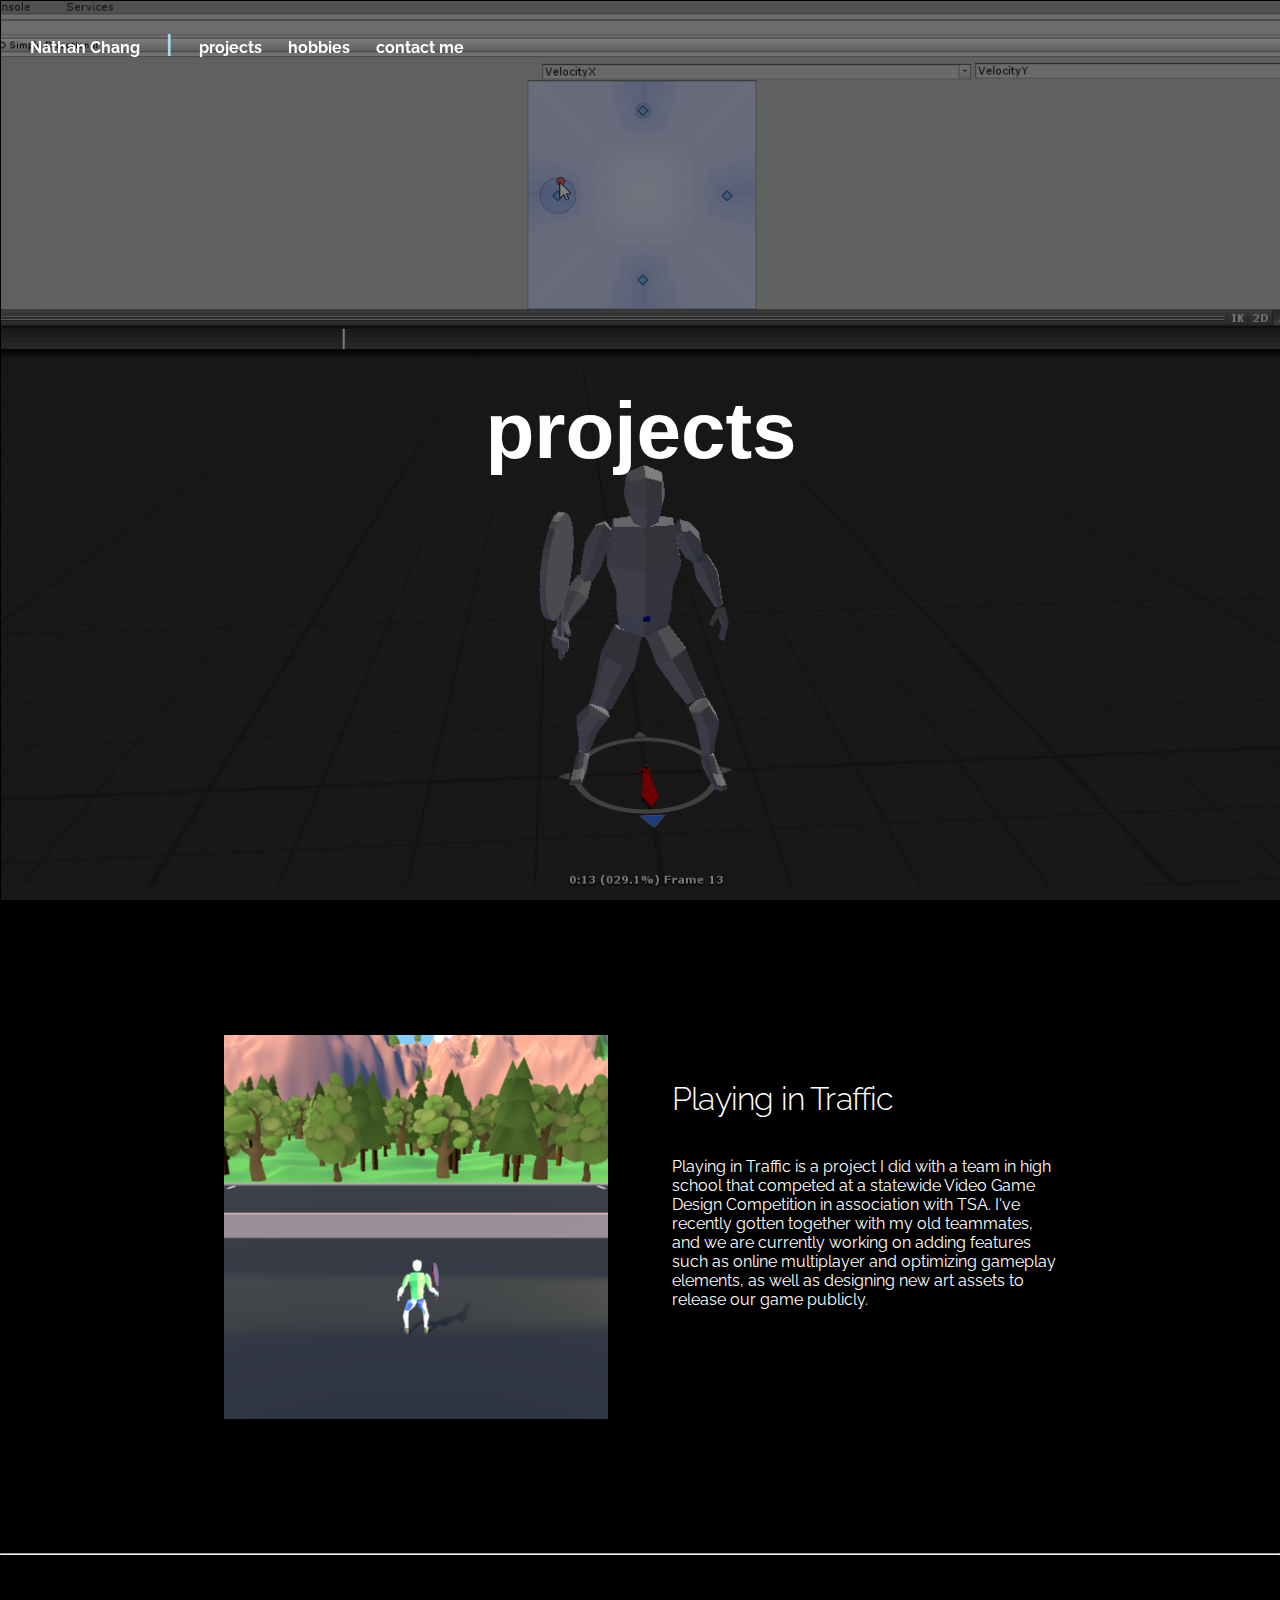
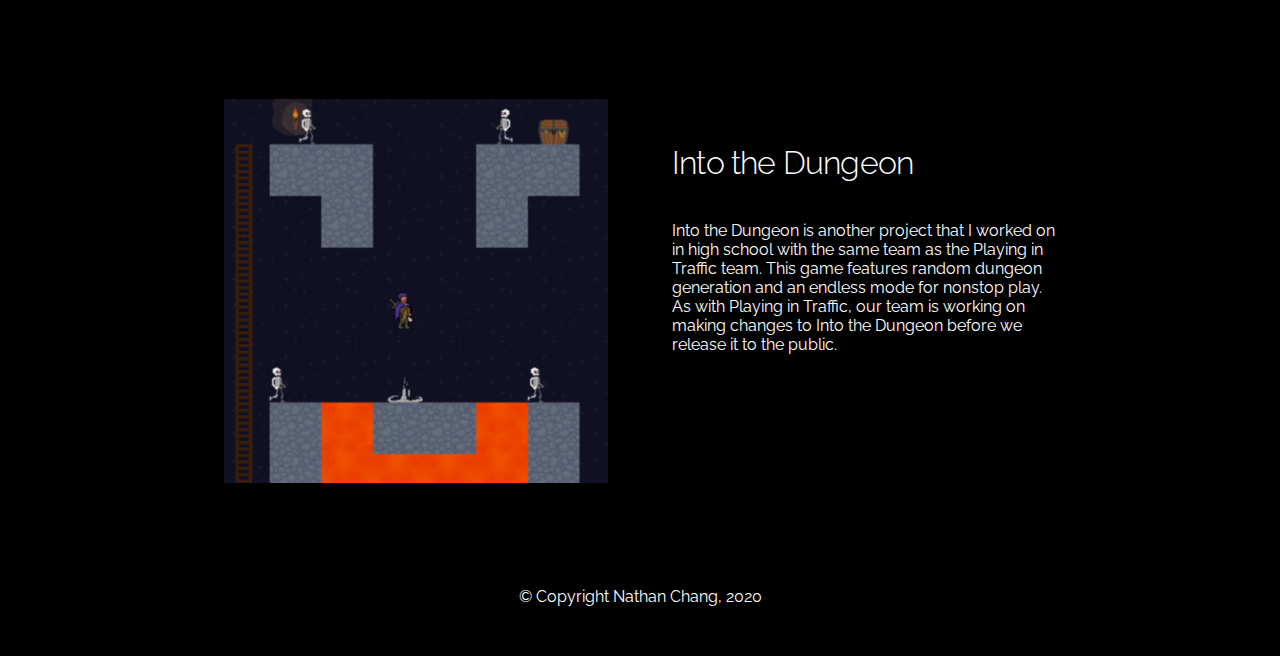
<file: projects.html>
<!DOCTYPE html>
<html>

<head>
    <title>Nathan Chang</title>
    <link rel="stylesheet" href="css/style.css">
    <link href="https://fonts.googleapis.com/css2?family=Open+Sans&family=Raleway:wght@400;700&display=swap"
    rel="stylesheet">
    
</head>

<body>
     <header>            
        <nav>
            <ul>
                <li><a href="index.html">Nathan Chang</a></li>
                <li>|</li>
                <li><a href="projects.html">projects</a></li>
                <li><a href="hobbies.html">hobbies</a></li>
                <li><a href="contact.html">contact me</a></li>
            </ul>
        </nav>
    </header>
    <section class="main2">
        <div class="main-inner">
            <h1>projects</h1>
            <h2></h2>
        </div>
    </section>
    <main>
        <h2>projects</h2>
        <div class="row-featurette">
            <div class="column">
                <img src="pics/playing_in_traffic_square.png" class="featurette-img">                
            </div>
            <div class="column">
                <h2 class="featurette-heading">Playing in Traffic</h2>
                <p class="lead">Playing in Traffic is a project I did with a team in high school that competed at a statewide Video Game Design Competition in association with TSA. I've recently gotten together with my old teammates, and we are currently working on adding features such as online multiplayer and optimizing gameplay elements, as well as designing new art assets to release our game publicly.</p>
            </div>
        </div>

        <hr class="featurette-divider">

        <div class="row-featurette">
            <div class="column">
                <img src="pics/into_the_dungeon_square.png" class="featurette-img">
            </div>
            <div class="column">
                <h2 class="featurette-heading">Into the Dungeon</h2>
                <p class="lead">Into the Dungeon is another project that I worked on in high school with the same team as the Playing in Traffic team. This game features random dungeon generation and an endless mode for nonstop play. As with Playing in Traffic, our team is working on making changes to Into the Dungeon before we release it to the public.</p>            
            </div>            
        </div>
        
    </main>
    <footer>
            © Copyright Nathan Chang, 2020
    </footer>
</body>

</html>
</file>
<file: css/style.css>
html {
    scroll-behavior: smooth;    
}

body {
    margin: 0;
    font-family: sans-serif;
    padding: 0;
    display: block;
    background-color: black;
    overflow-x: hidden;
}

header {
    display: flex;
    position: fixed;
    top: 20px;
    left: 10px;
    right: 70px;
    height: 50px;
    line-height: 50px;     
}

header * {
    display: inline;
    height: 50px;   
    color: lightblue; 
}

header ul {
    padding: 0;
    font-family: 'Raleway', sans-serif;
    font-weight: 700;
    font-size: 1.5rem;

}

header li {
    margin-left: 20px;       
}

.main {
    /* Sizing */
    width: 100vw;
    height: 100vh;
    
    /* Flexbox stuff */
    display: flex;
    justify-content: center;
    align-items: center;
    
    /* Text styles */
    text-align: center;
    color: white;
    
    /* Background styles */
    background-image: linear-gradient(rgba(0, 0, 0, 0.5),rgba(0, 0, 0, 0.5)), url("../pics/background.JPG");
    background-size: cover;
    background-position: center center;
    background-repeat: no-repeat;
    background-attachment: fixed;
}

.main h1 {
    /* Text styles */
    font-size: 5rem;
   
    
    /* Margins */
    margin-top: 0;
    margin-bottom: 0.5em;    
}

.main2 {
    /* Sizing */
    width: 100vw;
    height: 100vh;
    
    /* Flexbox stuff */
    display: flex;
    justify-content: center;
    align-items: center;
    
    /* Text styles */
    text-align: center;
    color: white;
    
    /* Background styles */
    background-image: linear-gradient(rgba(0, 0, 0, 0.5),rgba(0, 0, 0, 0.5)), url("../pics/blendTree.gif");
    background-size: cover;
    background-position: center center;
    background-repeat: no-repeat;
    background-attachment: fixed;
}

.main3 {
    /* Sizing */
    width: 100vw;
    height: 100vh;
    
    /* Flexbox stuff */
    display: flex;
    justify-content: center;
    align-items: center;
    
    /* Text styles */
    text-align: center;
    color: white;
    
    /* Background styles */
    background-image: linear-gradient(rgba(0, 0, 0, 0.5),rgba(0, 0, 0, 0.5)), url("../pics/food/steak.gif");
    background-size: cover;
    background-position: center center;
    background-repeat: no-repeat;
    background-attachment: fixed;
}

.main2 h1 {
    /* Text styles */
    font-size: 5rem;
   
    
    /* Margins */
    margin-top: 0;
    margin-bottom: 0.5em;    
}

.main3 h1 {
    /* Text styles */
    font-size: 5rem;
   
    
    /* Margins */
    margin-top: 0;
    margin-bottom: 0.5em;   
}


main h2{
    font-family: 'Raleway', sans-serif;
    letter-spacing: 1px;
    text-align: center;    
    width: 30vw;

}


.section-inner1 h2{
    text-align: left;
    width: 30vw;
}

p {
    font-family: 'Raleway', sans-serif;
    font-size: 28px;

}

section {
    height: 1080px;
    border: 1px solid black;
    display: flex;
    justify-content: center;
    align-items: center;
    text-align: left;
   
    color: white;        
    

    background-size: cover; /* Add this line */
    background-position: center center; /* Add this line */
    background-repeat: no-repeat; /* Add this line */
    background-attachment: fixed; /* Add this line */
}

a {
    color: lightblue;
}

a:hover {
    color: white;
    text-align: center;
}

footer {
    text-align: center;
    padding: 50px;
    font-family: 'Raleway', sans-serif;
}


section p {
    font-size: 1.25vw;  
    margin-left: 5vw;
    margin-right: 10vw;    
    width: 40vw;
    line-height: 1.5;
    text-align: left; 
    display: inline-block;
}

section a {
    display: inline-block;
    text-align: center;
    font-family: 'Raleway', sans-serif;
    
}

section h2 {
    font-size: 2.5vw;    
    margin-left: 10vw;
    margin-right: 10vw;  
    width: 30vw;
    text-align: left;
    font-family: 'Raleway', sans-serif;
    
}

section h3 {
    font-size: 1.5vw;
    margin-left: 10vw;
    margin-right: 10vw;
    margin-bottom: 50px;
    text-align: left;
    color: darkgray;
    font-family: 'Raleway', sans-serif;
    
}

section ul {
    list-style: none;
    margin-left: 0;
        text-align: center;

}

section .profile-pic {
    margin-top: 25px;
    margin-left: 10vw;
    width: 15vw;
    border-radius: 50%;
    float: left;
    
}

.column {
    float: left;
    width: 50%;
}

.row-featurette:after {
    content: "";
    display: table;
    clear: both;
}

section .logo {
    margin-top: 25px;    
    margin-left: 10vw;
    width: 5vw;
    border-radius: 50%;
    float: left;
    
}

.contact_text {    
    font-size: 1.5vw;
    margin-top: 2vw;
    margin-bottom: 30px;    
    margin-left: 2.5vw;    
    float: right;
}

section .game-art {
    margin-top: 40px;
    margin-left: 10vw;
    width: 40vw;
    float: left;
}

.text-link {
    margin-top: 1vw;
}

.img-link {    
    float: left;
}

header a {
    text-decoration: none;
    color: white;
    font-size: 1rem;
}

header a:hover {
    color: lightblue;
}

footer {
    color: white;
}

.featurette-img {
    margin-top: 5vw;
    margin-left: 17.5vw;
    margin-bottom: 50px;
    width: 30vw;    
}

.lead {
    color: white;
    font-size: 1.25vw;    
    width: 30vw;
    margin-left: 2.5vw;
    display: inline-block;
}

.gallery {
    margin-left: 0px; 
    margin-right: 0px;
    width: 105vw;
}

.gallery img {
    transition: 1s;
    padding: 0px;
    width: 12.15vw;
}

.gallery img:hover {
    filter: blur(4px);
    transform: scale(1.1);
}

#food {
    height: 500px;
}

#food h2 {
    margin-left: 0vw;
    text-align: left;
}

#food p {
    margin-left: 0vw;
    margin-right: 0vw;
    width: 50vw;
    text-align: left;
}

/* Featurettes
------------------------- */

.featurette-divider {
    margin: 5rem 0; /* Space out the Bootstrap <hr> more */
    color: darkgray;
    background-color: black;
}

/* Thin out the marketing headings */
.featurette-heading {
    font-weight: 300;
    font-size: 2.5vw;
    line-height: 1;
    text-align: left;
    letter-spacing: -.05rem;
    color: white;       
    margin-left: 2.5vw;
    width: 30vw;     
}


/* RESPONSIVE CSS
-------------------------------------------------- */

@media (min-width: 40em) {
  .featurette-heading {
      font-size: 2.5vw;      
      color: white;
      width: 30vw;
  }
}

@media (min-width: 62em) {
  .featurette-heading {
      margin-top: 7rem;
      color: white;
  }
}
</file>
